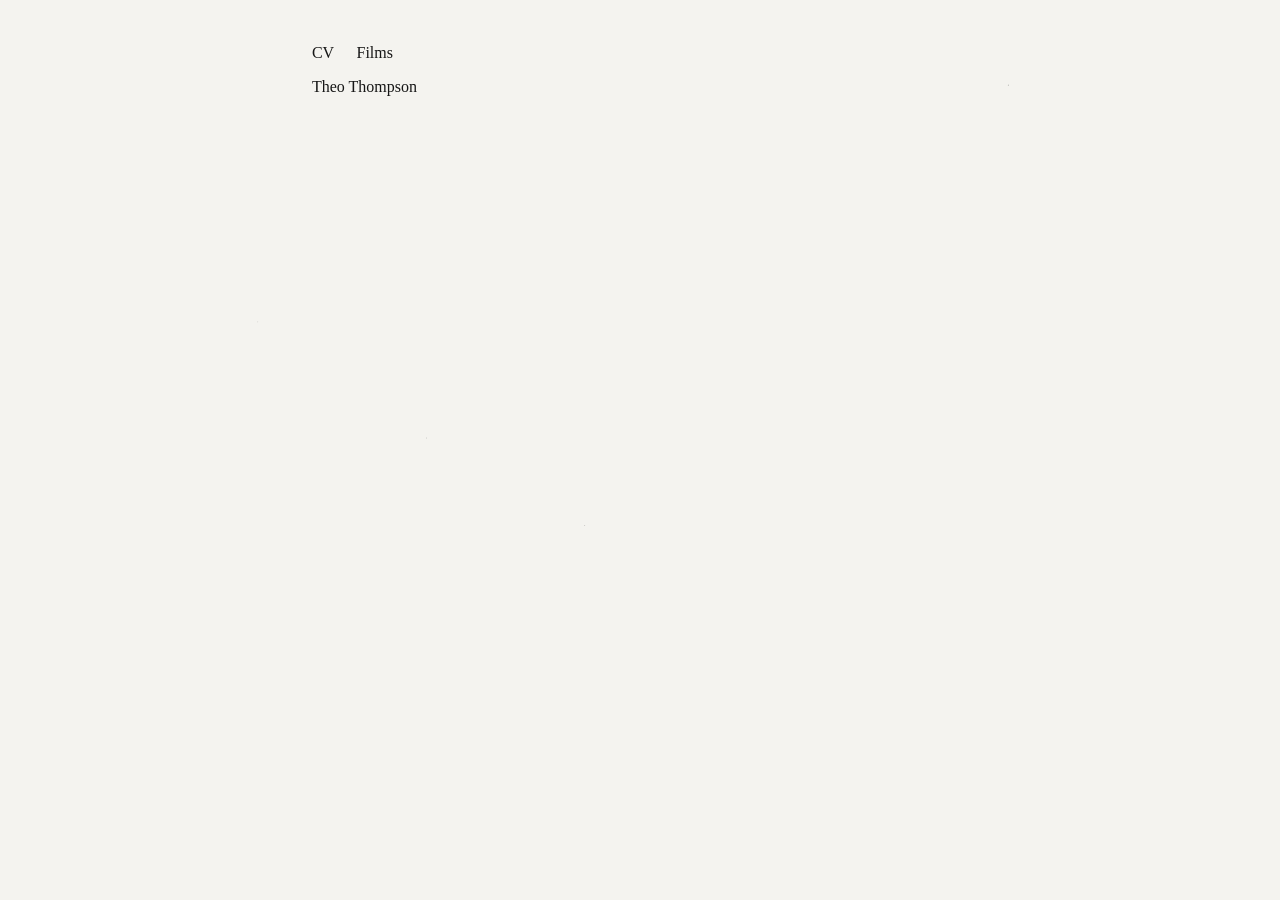
<file: index.html>
<!DOCTYPE html>
<html lang="en">
  <head>
    <meta charset="utf-8" />
    <meta name="viewport" content="width=device-width, initial-scale=1" />
    <title>Theo Thompson</title>
    <meta
      name="description"
      content="Theo Thompson. Born in Wellington, New Zealand. Lives and works in London, UK."
    />
    <meta name="theme-color" content="#f4f3ef" />
    <link rel="stylesheet" href="styles.css" />
    <script src="nav.js"></script>
    <link rel="icon" href="data:image/svg+xml,%3Csvg xmlns='http://www.w3.org/2000/svg' viewBox='0 0 32 32'%3E%3Ctext x='6' y='24' font-family='Times New Roman,Times,serif' font-size='22' fill='%23111'%3ET%3C/text%3E%3C/svg%3E" />
  </head>
  <body class="intro">
    <header>
      <nav class="pages" aria-label="Pages">
        <a href="cv.html">CV</a>
        <a href="films.html">Films</a>
      </nav>
      <h1><span>Theo Thompson</span></h1>
    </header>

    <canvas id="dust" aria-hidden="true"></canvas>
    <script src="film.js"></script>
    <script src="snake.js"></script>
  </body>
</html>
</file>
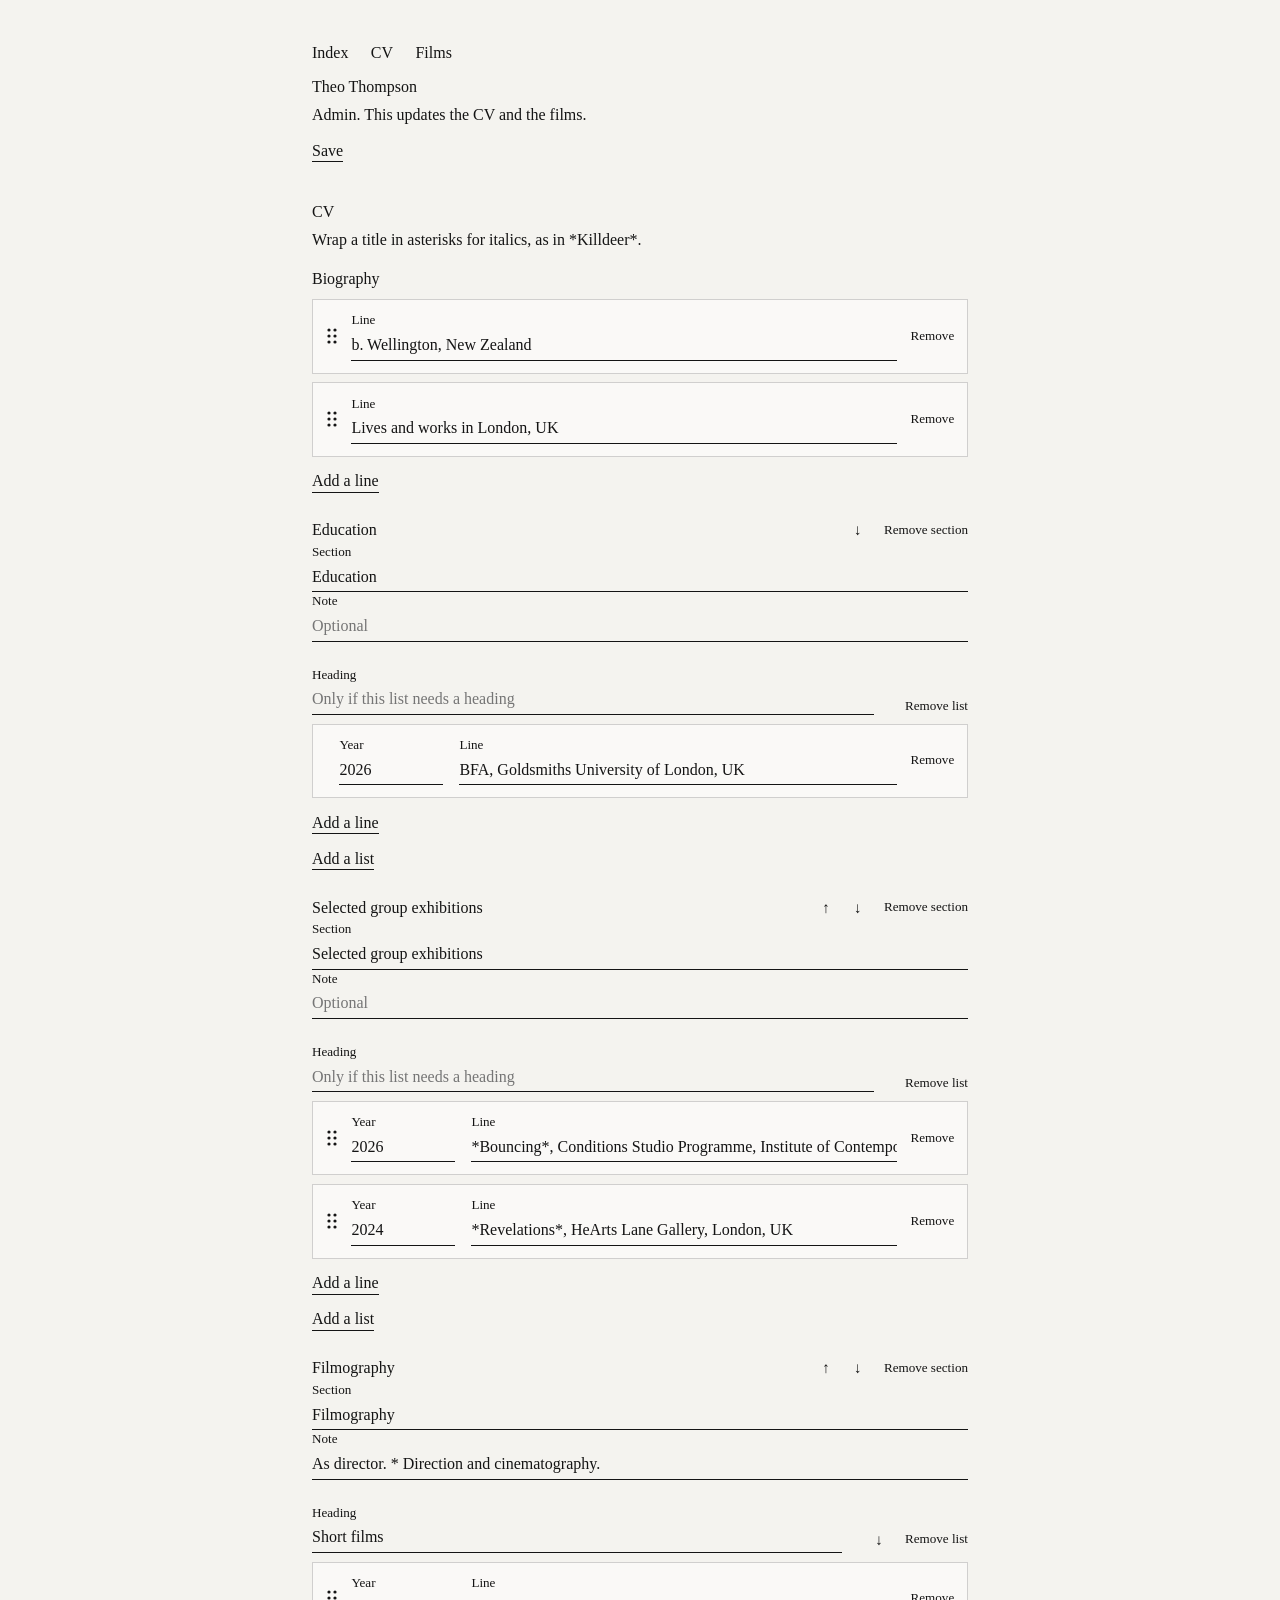
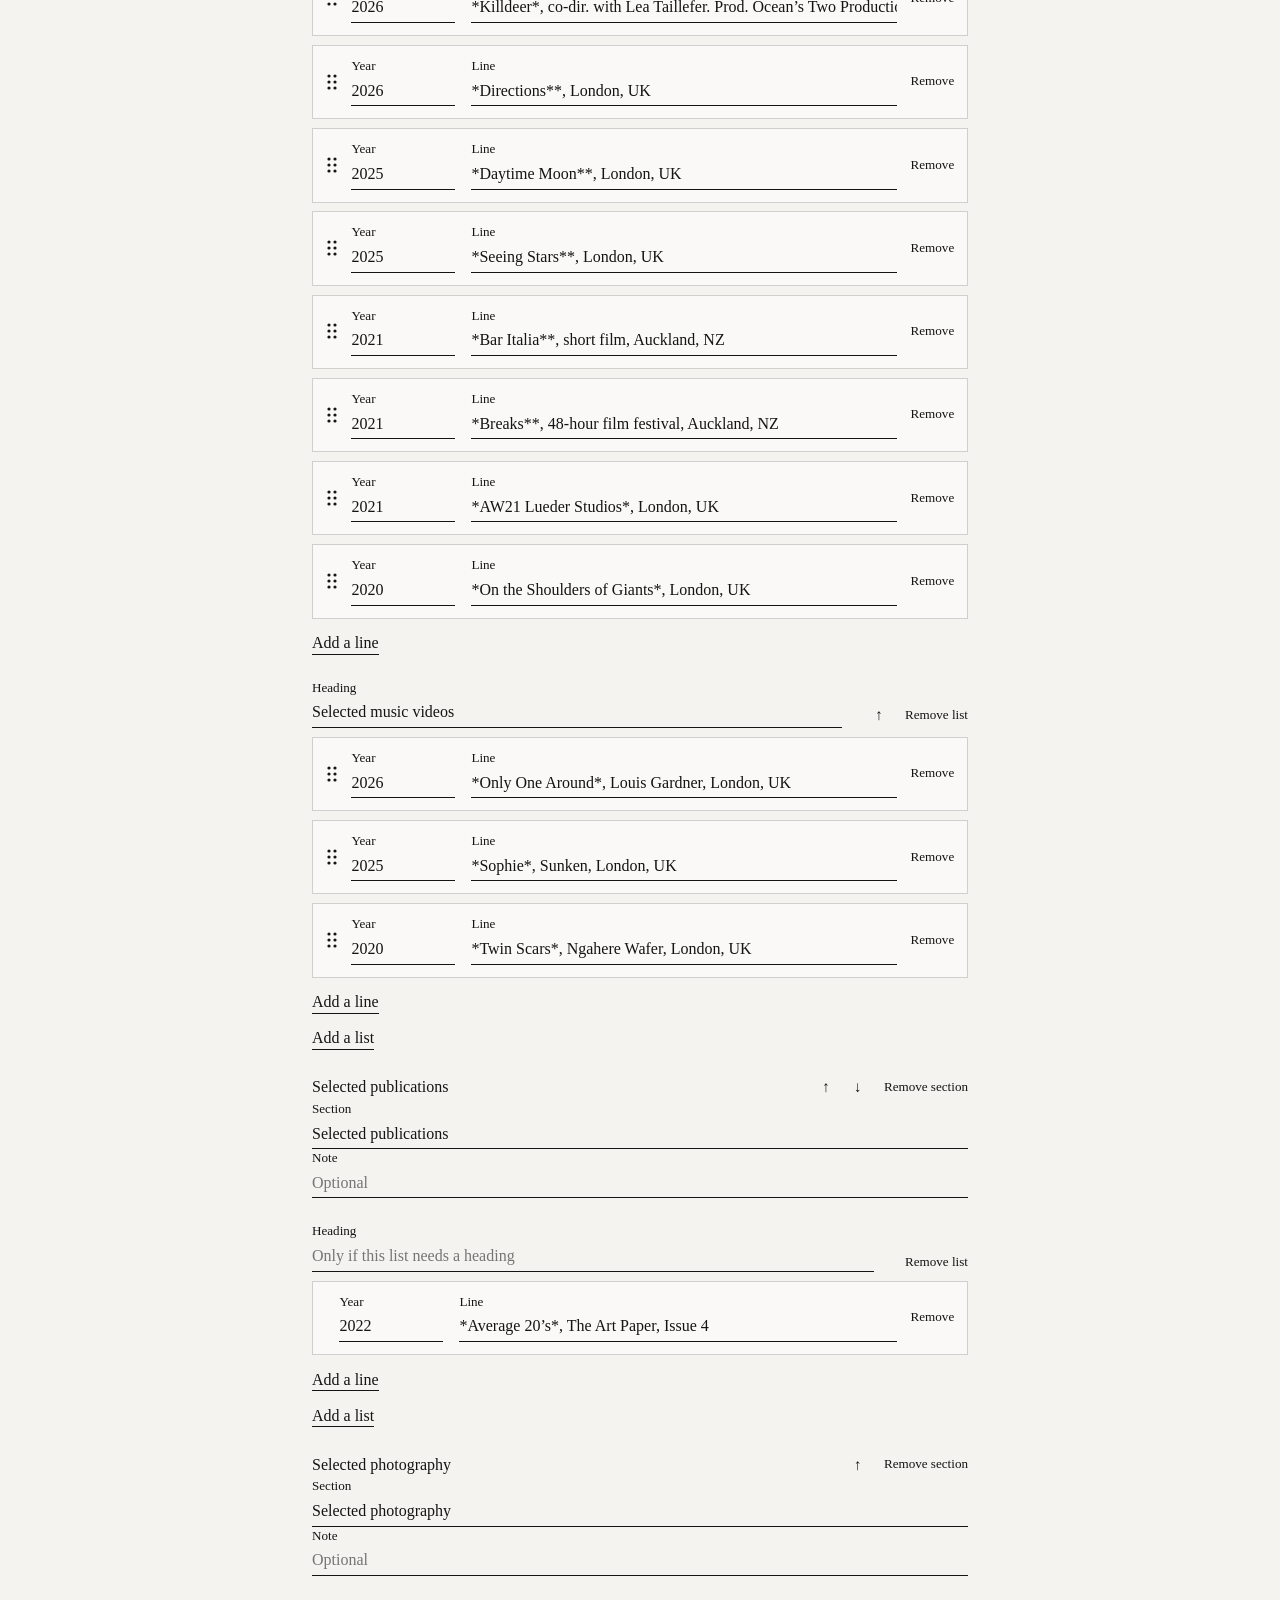
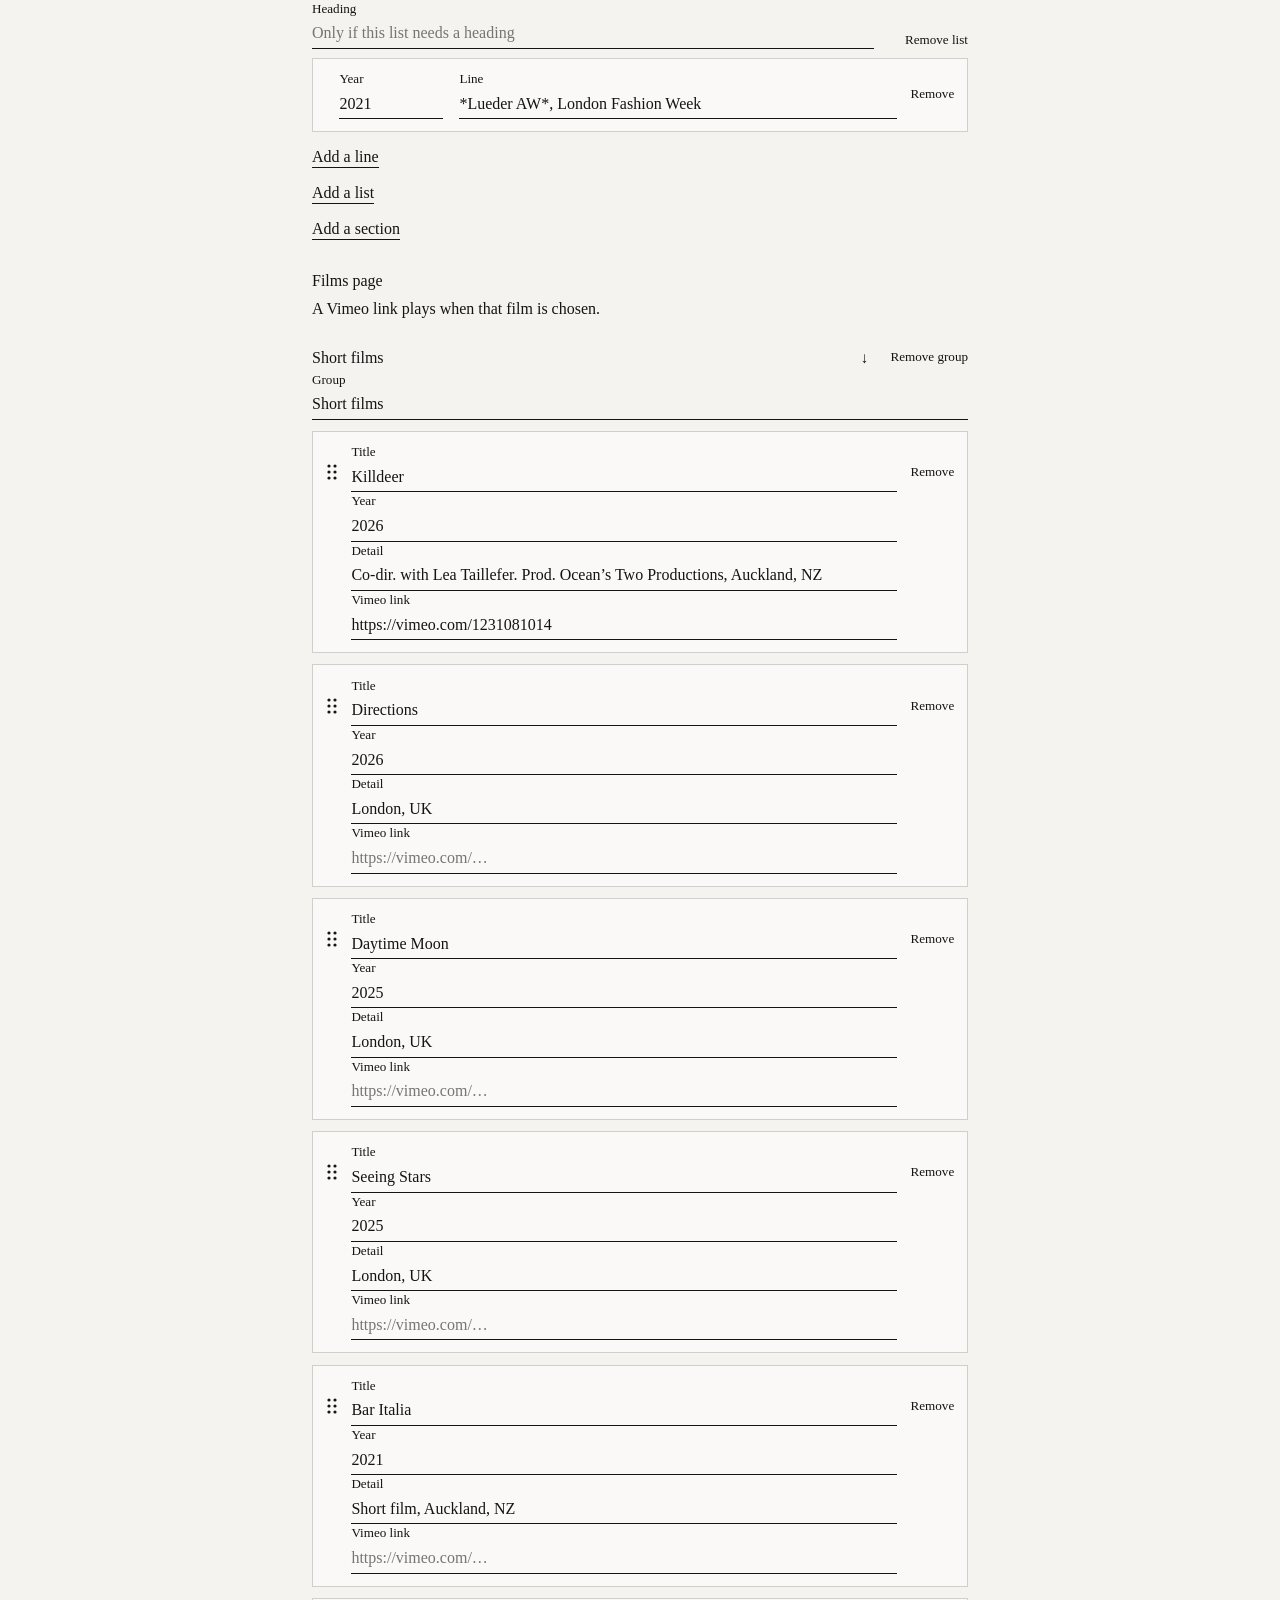
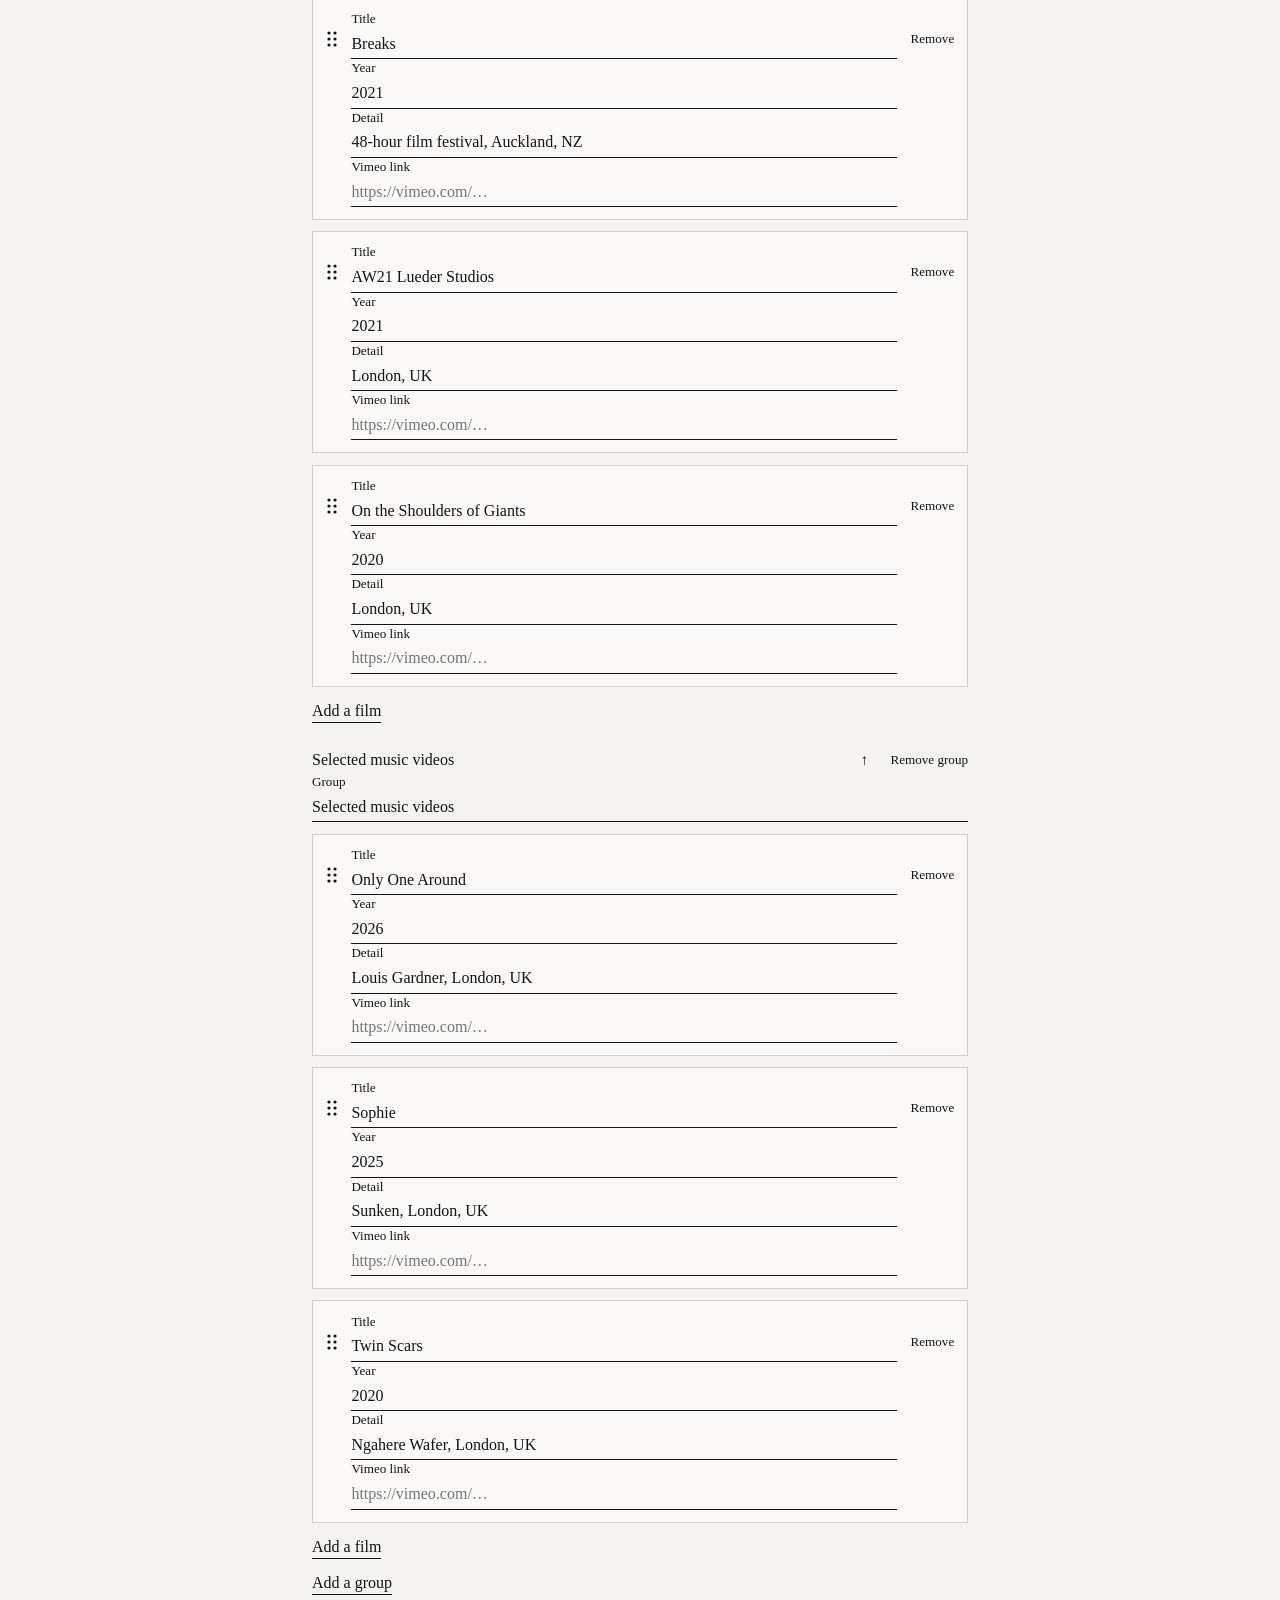
<file: admin.html>
<!DOCTYPE html>
<html lang="en">
  <head>
    <meta charset="utf-8" />
    <meta name="viewport" content="width=device-width, initial-scale=1" />
    <title>Admin — Theo Thompson</title>
    <meta name="robots" content="noindex" />
    <meta name="theme-color" content="#f4f3ef" />
    <link rel="stylesheet" href="styles.css" />
    <link rel="icon" href="data:image/svg+xml,%3Csvg xmlns='http://www.w3.org/2000/svg' viewBox='0 0 32 32'%3E%3Ctext x='6' y='24' font-family='Times New Roman,Times,serif' font-size='22' fill='%23111'%3ET%3C/text%3E%3C/svg%3E" />
  </head>
  <body class="admin">
    <header>
      <nav class="pages" aria-label="Pages">
        <a href="index.html">Index</a>
        <a href="cv.html">CV</a>
        <a href="films.html">Films</a>
      </nav>
      <h1><span>Theo Thompson</span></h1>
      <p>Admin. This updates the CV and the films.</p>
    </header>
    <main>
      <form id="editor" autocomplete="off">
        <div class="bar">
          <button class="save" type="submit">Save</button>
          <p id="status" role="status"></p>
        </div>
        <div id="fields"></div>
      </form>
    </main>
    <script src="admin.js"></script>
  </body>
</html>
</file>
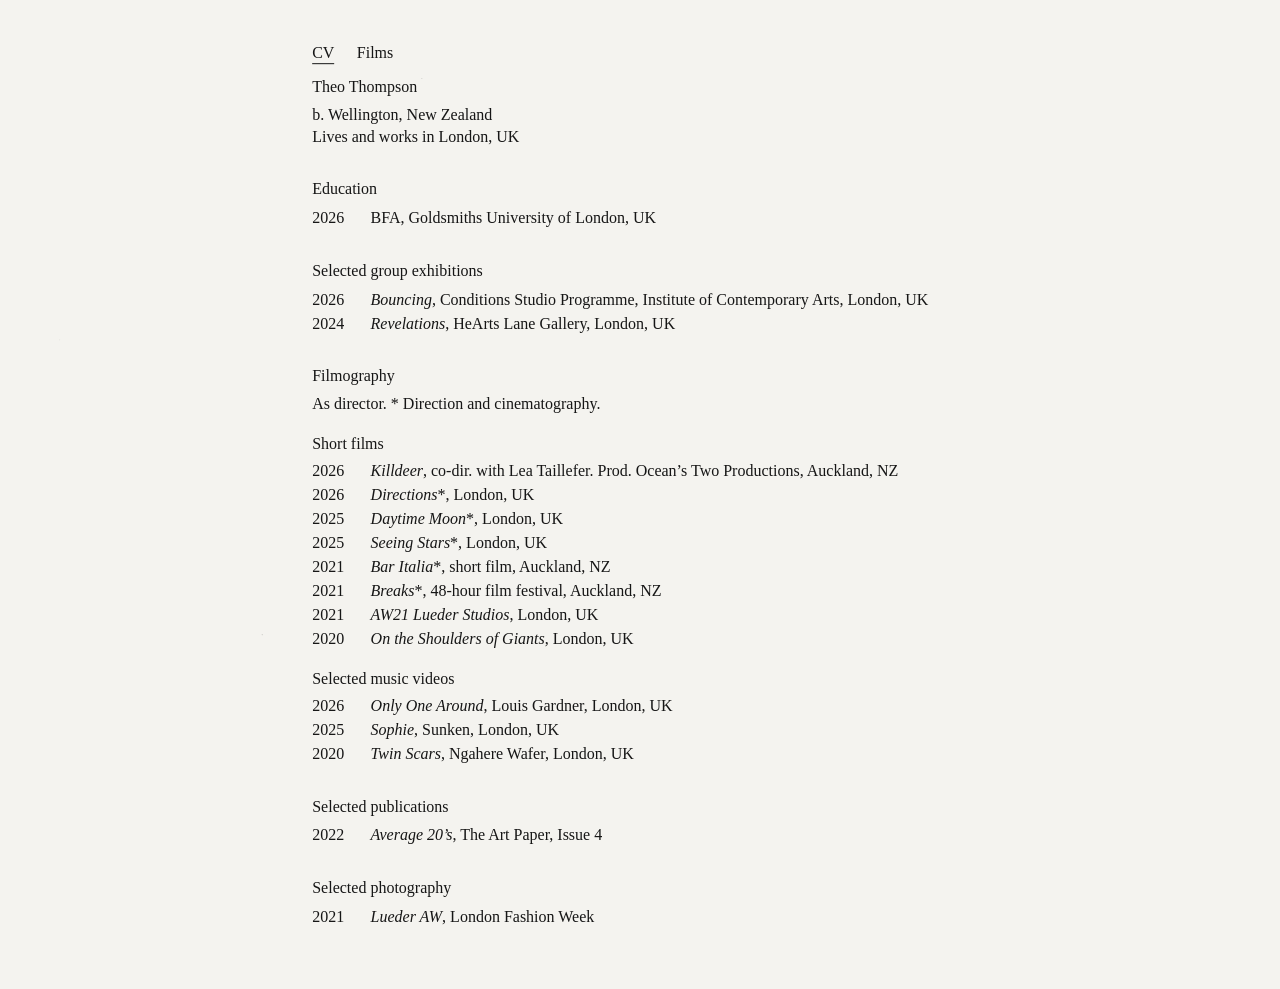
<file: cv.html>
<!DOCTYPE html>
<html lang="en">
  <head>
    <meta charset="utf-8" />
    <meta name="viewport" content="width=device-width, initial-scale=1" />
    <title>Theo Thompson</title>
    <meta
      name="description"
      content="Theo Thompson. Born in Wellington, New Zealand. Lives and works in London, UK."
    />
    <meta name="theme-color" content="#f4f3ef" />
    <link rel="stylesheet" href="styles.css" />
    <script src="nav.js"></script>
    <link rel="icon" href="data:image/svg+xml,%3Csvg xmlns='http://www.w3.org/2000/svg' viewBox='0 0 32 32'%3E%3Ctext x='6' y='24' font-family='Times New Roman,Times,serif' font-size='22' fill='%23111'%3ET%3C/text%3E%3C/svg%3E" />
  </head>
  <body class="cv">
    <header>
      <nav class="pages" aria-label="Pages">
        <a href="cv.html" aria-current="page">CV</a>
        <a href="films.html">Films</a>
      </nav>
      <h1><span>Theo Thompson</span></h1>
      <!-- content:bio -->
      <p>
        b. Wellington, New Zealand<br />
        Lives and works in London,&nbsp;UK
      </p>
      <!-- /content:bio -->
    </header>

    <!-- content:cv -->
    <main>
      <section id="education">
        <h2>Education</h2>
        <ul>
          <li>
            <time datetime="2026">2026</time>
            <p>BFA, Goldsmiths University of London,&nbsp;UK</p>
          </li>
        </ul>
      </section>
      <section id="exhibitions">
        <h2>Selected group exhibitions</h2>
        <ul>
          <li>
            <time datetime="2026">2026</time>
            <p><cite>Bouncing</cite>, Conditions Studio Programme, Institute of Contemporary Arts, London,&nbsp;UK</p>
          </li>
          <li>
            <time datetime="2024">2024</time>
            <p><cite>Revelations</cite>, HeArts Lane Gallery, London,&nbsp;UK</p>
          </li>
        </ul>
      </section>
      <section id="filmography">
        <h2>Filmography</h2>
        <p class="note">As director. * Direction and cinematography.</p>
        <h3>Short films</h3>
        <ul>
          <li>
            <time datetime="2026">2026</time>
            <p><cite>Killdeer</cite>, co-dir. with Lea Taillefer. Prod. Ocean’s Two Productions, Auckland,&nbsp;NZ</p>
          </li>
          <li>
            <time datetime="2026">2026</time>
            <p><cite>Directions</cite>*, London,&nbsp;UK</p>
          </li>
          <li>
            <time datetime="2025">2025</time>
            <p><cite>Daytime Moon</cite>*, London,&nbsp;UK</p>
          </li>
          <li>
            <time datetime="2025">2025</time>
            <p><cite>Seeing Stars</cite>*, London,&nbsp;UK</p>
          </li>
          <li>
            <time datetime="2021">2021</time>
            <p><cite>Bar Italia</cite>*, short film, Auckland,&nbsp;NZ</p>
          </li>
          <li>
            <time datetime="2021">2021</time>
            <p><cite>Breaks</cite>*, 48-hour film festival, Auckland,&nbsp;NZ</p>
          </li>
          <li>
            <time datetime="2021">2021</time>
            <p><cite>AW21 Lueder Studios</cite>, London,&nbsp;UK</p>
          </li>
          <li>
            <time datetime="2020">2020</time>
            <p><cite>On the Shoulders of Giants</cite>, London,&nbsp;UK</p>
          </li>
        </ul>
        <h3>Selected music videos</h3>
        <ul>
          <li>
            <time datetime="2026">2026</time>
            <p><cite>Only One Around</cite>, Louis Gardner, London,&nbsp;UK</p>
          </li>
          <li>
            <time datetime="2025">2025</time>
            <p><cite>Sophie</cite>, Sunken, London,&nbsp;UK</p>
          </li>
          <li>
            <time datetime="2020">2020</time>
            <p><cite>Twin Scars</cite>, Ngahere Wafer, London,&nbsp;UK</p>
          </li>
        </ul>
      </section>
      <section id="publications">
        <h2>Selected publications</h2>
        <ul>
          <li>
            <time datetime="2022">2022</time>
            <p><cite>Average 20’s</cite>, The Art Paper, Issue 4</p>
          </li>
        </ul>
      </section>
      <section id="photography">
        <h2>Selected photography</h2>
        <ul>
          <li>
            <time datetime="2021">2021</time>
            <p><cite>Lueder AW</cite>, London Fashion Week</p>
          </li>
        </ul>
      </section>
    </main>
    <!-- /content:cv -->

    <canvas id="dust" aria-hidden="true"></canvas>
    <script src="cv.js"></script>
    <script src="film.js"></script>
  </body>
</html>
</file>
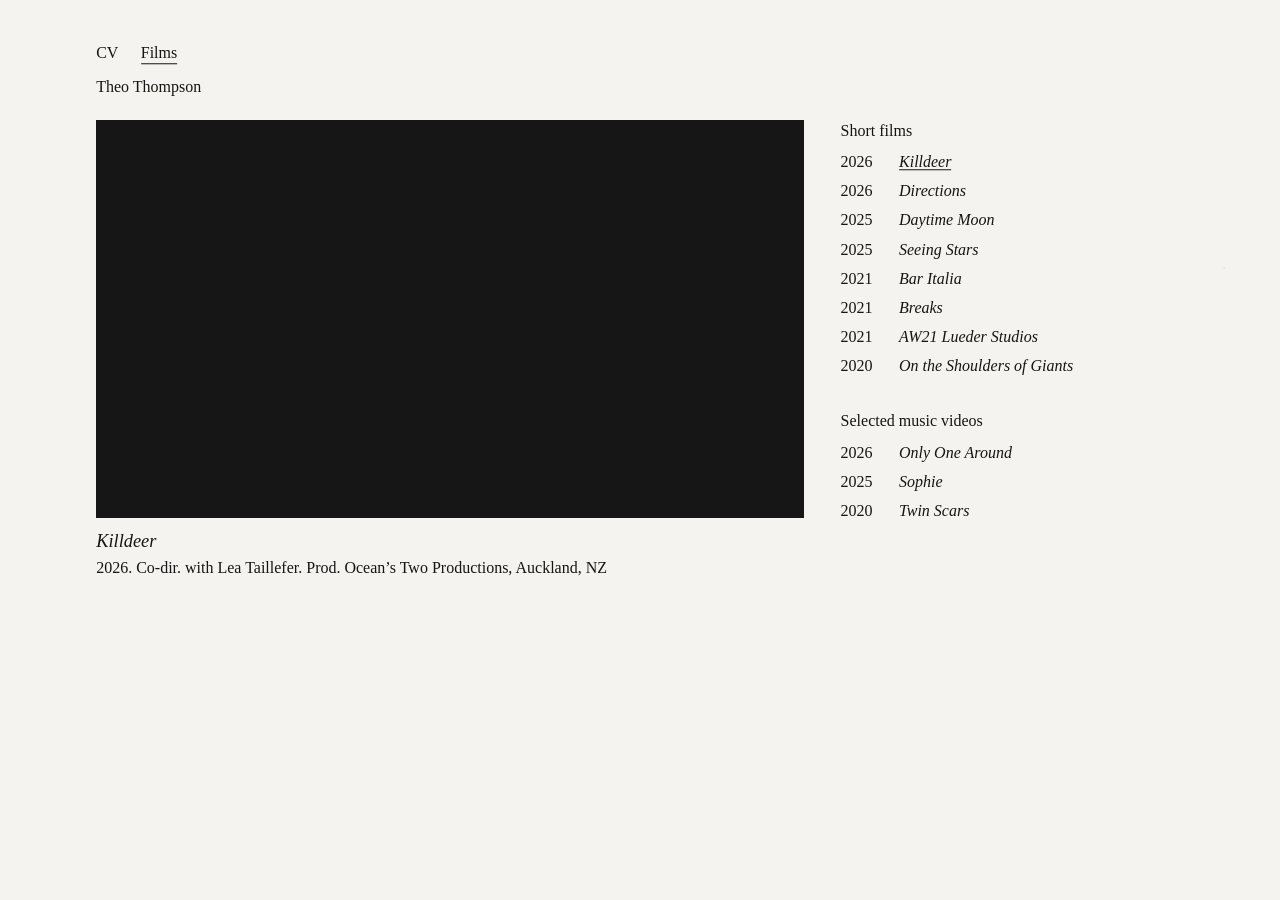
<file: films.html>
<!DOCTYPE html>
<html lang="en">
  <head>
    <meta charset="utf-8" />
    <meta name="viewport" content="width=device-width, initial-scale=1" />
    <title>Films — Theo Thompson</title>
    <meta
      name="description"
      content="Films and music videos by Theo Thompson."
    />
    <meta name="theme-color" content="#f4f3ef" />
    <link rel="stylesheet" href="styles.css" />
    <script src="nav.js"></script>
    <link rel="icon" href="data:image/svg+xml,%3Csvg xmlns='http://www.w3.org/2000/svg' viewBox='0 0 32 32'%3E%3Ctext x='6' y='24' font-family='Times New Roman,Times,serif' font-size='22' fill='%23111'%3ET%3C/text%3E%3C/svg%3E" />
  </head>
  <body class="films">
    <header>
      <nav class="pages" aria-label="Pages">
        <a href="cv.html">CV</a>
        <a href="films.html" aria-current="page">Films</a>
      </nav>
      <h1><span>Theo Thompson</span></h1>
    </header>

    <main class="theatre">
      <div class="reel">
      <div class="stage">
        <div class="screen">
          <iframe
            id="player"
            hidden
            title=""
            allow="autoplay; fullscreen; picture-in-picture"
            allowfullscreen
          ></iframe>
          <div class="slate" id="slate"></div>
        </div>
        <p class="now" id="now"></p>
        <p class="now-detail" id="detail"></p>
      </div>
      <div class="program" id="program"></div>
      </div>
    </main>

    <!-- content:films -->
    <script type="application/json" id="film-data">
      [
        {
          "label": "Short films",
          "films": [
            {
              "title": "Killdeer",
              "year": "2026",
              "detail": "Co-dir. with Lea Taillefer. Prod. Ocean’s Two Productions, Auckland, NZ",
              "vimeo": "https://vimeo.com/1231081014"
            },
            {
              "title": "Directions",
              "year": "2026",
              "detail": "London, UK",
              "vimeo": ""
            },
            {
              "title": "Daytime Moon",
              "year": "2025",
              "detail": "London, UK",
              "vimeo": ""
            },
            {
              "title": "Seeing Stars",
              "year": "2025",
              "detail": "London, UK",
              "vimeo": ""
            },
            {
              "title": "Bar Italia",
              "year": "2021",
              "detail": "Short film, Auckland, NZ",
              "vimeo": ""
            },
            {
              "title": "Breaks",
              "year": "2021",
              "detail": "48-hour film festival, Auckland, NZ",
              "vimeo": ""
            },
            {
              "title": "AW21 Lueder Studios",
              "year": "2021",
              "detail": "London, UK",
              "vimeo": ""
            },
            {
              "title": "On the Shoulders of Giants",
              "year": "2020",
              "detail": "London, UK",
              "vimeo": ""
            }
          ]
        },
        {
          "label": "Selected music videos",
          "films": [
            {
              "title": "Only One Around",
              "year": "2026",
              "detail": "Louis Gardner, London, UK",
              "vimeo": ""
            },
            {
              "title": "Sophie",
              "year": "2025",
              "detail": "Sunken, London, UK",
              "vimeo": ""
            },
            {
              "title": "Twin Scars",
              "year": "2020",
              "detail": "Ngahere Wafer, London, UK",
              "vimeo": ""
            }
          ]
        }
      ]
    </script>
    <!-- /content:films -->
    <canvas id="dust" aria-hidden="true"></canvas>
    <script src="films.js"></script>
    <script src="film.js"></script>
  </body>
</html>
</file>
<file: styles.css>
:root {
  color-scheme: light;
  --ink: #141414;
  --wx: 0px;
  --wy: 0px;
  --flick: 1;
}

* {
  box-sizing: border-box;
}

html {
  background: #f4f3ef;
}

body {
  margin: 0 auto;
  padding: 2.6rem 1.5rem 3.75rem;
  max-width: 44rem;
  overflow-x: clip;
  color: var(--ink);
  background: #f4f3ef;
  font-family: "Times New Roman", Times, serif;
  font-size: 1rem;
  font-weight: 400;
  line-height: 1.4;
}

main,
.program,
.now,
.now-detail,
header p,
h1 span,
.pages a {
  transform: translate(var(--wx), var(--wy));
  opacity: var(--flick);
}

h1 span,
.pages a {
  display: inline-block;
}

body.films main {
  transform: none;
  opacity: 1;
}

@view-transition {
  navigation: auto;
}

h1 {
  width: fit-content;
  view-transition-name: site-title;
}

.pages {
  width: fit-content;
  view-transition-name: site-nav;
}

::view-transition-old(root),
::view-transition-new(root) {
  mix-blend-mode: normal !important;
  animation-timing-function: cubic-bezier(0.33, 0, 0.2, 1);
}

::view-transition-old(root) {
  animation-duration: 0.16s;
}

::view-transition-new(root) {
  animation-duration: 0.2s;
}

::view-transition-group(film-screen) {
  z-index: 1;
  animation-duration: 0.2s;
  animation-timing-function: cubic-bezier(0.33, 0, 0.2, 1);
}

::view-transition-group(site-title),
::view-transition-group(site-nav) {
  z-index: 2;
  animation-duration: 0.2s;
  animation-timing-function: cubic-bezier(0.33, 0, 0.2, 1);
}

::view-transition-old(film-screen),
::view-transition-new(film-screen) {
  width: 100%;
  height: 100%;
  mix-blend-mode: normal !important;
}

::view-transition-new(film-screen) {
  animation: film-box-in 0.28s cubic-bezier(0.33, 0, 0.2, 1) both;
}

::view-transition-old(film-screen) {
  animation: film-box-out 0.14s cubic-bezier(0, 0, 0.2, 1) both;
}

@keyframes film-box-in {
  from {
    clip-path: inset(0 18% 0 0);
    transform: translate3d(0.7rem, 0, 0);
    opacity: 1;
  }

  to {
    clip-path: inset(0 0 0 0);
    transform: translate3d(0, 0, 0);
    opacity: 1;
  }
}

@keyframes film-box-out {
  from {
    clip-path: inset(0 0 0 0);
    transform: translate3d(0, 0, 0);
    opacity: 1;
  }

  to {
    clip-path: inset(0 100% 0 0);
    transform: translate3d(0.7rem, 0, 0);
    opacity: 0;
  }
}

::view-transition-old(site-title),
::view-transition-old(site-nav) {
  animation: none;
  opacity: 0;
}

::view-transition-new(site-title),
::view-transition-new(site-nav) {
  animation: none;
  mix-blend-mode: normal;
}

h1,
h2,
h3,
p {
  margin: 0;
  font-size: inherit;
  font-weight: 400;
}

header p {
  margin-top: 0.35rem;
}

body.cv.reveal:not(.play) header p,
body.cv.reveal:not(.play) main {
  opacity: 0;
}

body.cv.play .ch {
  animation: appear-down 0.28s cubic-bezier(0.33, 0, 0.2, 1) backwards;
  animation-delay: var(--d, 0ms);
}

.sr {
  position: absolute;
  width: 1px;
  height: 1px;
  margin: -1px;
  padding: 0;
  overflow: hidden;
  clip: rect(0, 0, 0, 0);
  white-space: nowrap;
  border: 0;
}

@keyframes appear-down {
  0% {
    opacity: 0;
    translate: -0.04em -0.34em;
  }

  22% {
    opacity: 1;
    translate: 0.035em -0.2em;
  }

  48% {
    opacity: 0.99;
    translate: -0.03em -0.09em;
  }

  74% {
    opacity: 1;
    translate: 0.02em -0.03em;
  }

  100% {
    opacity: 1;
    translate: 0 0;
  }
}

.pages {
  margin: 0 0 0.75rem;
}

.pages a {
  color: inherit;
  text-decoration: none;
  background-image: linear-gradient(currentColor, currentColor);
  background-position: 0 100%;
  background-repeat: no-repeat;
  background-size: 0 1px;
  transition: background-size 0.4s ease;
}

.pages a + a {
  margin-left: 1.15rem;
}

.pages a:hover,
.pages a[aria-current="page"] {
  background-size: 100% 1px;
}

a:focus-visible,
button:focus-visible {
  outline: 1px solid var(--ink);
  outline-offset: 3px;
}

h2 {
  margin: 1.85rem 0 0.35rem;
}

h3 {
  margin: 1.05rem 0 0.25rem;
}

.note {
  margin-bottom: 0.2rem;
}

ul {
  list-style: none;
  margin: 0;
  padding: 0;
}

li {
  display: grid;
  grid-template-columns: 5ch minmax(0, 1fr);
  column-gap: 1.15rem;
  padding: 0.05rem 0;
}

cite {
  font-style: italic;
}

#dust {
  position: fixed;
  inset: 0;
  width: 100%;
  height: 100%;
  pointer-events: none;
  z-index: 3;
}

.slate {
  z-index: 2;
}

.theatre {
  margin-top: 1.35rem;
}

.screen {
  position: relative;
  aspect-ratio: 16 / 9;
  background: #161616;
  view-transition-name: film-screen;
}

.screen iframe,
.slate {
  position: absolute;
  inset: 0;
  width: 100%;
  height: 100%;
  border: 0;
}

.slate:not([hidden]) {
  display: grid;
}

.slate {
  align-content: center;
  justify-items: center;
  gap: 0.35rem;
  padding: 1.5rem;
  color: #f4f3ef;
  text-align: center;
}

.slate cite {
  font-size: 1.35rem;
}

.slate p + p {
  font-size: 0.92rem;
}

.now,
.now-detail,
.slate,
.screen iframe {
  transition: opacity 0.32s ease;
}

.stage.is-fading .now,
.stage.is-fading .now-detail,
.stage.is-fading .slate,
.stage.is-fading .screen iframe {
  opacity: 0;
}

.now {
  margin-top: 0.65rem;
}

.now cite {
  font-size: 1.15rem;
}

.now-detail {
  margin-top: 0.15rem;
}

.program h2:first-child {
  margin-top: 0;
}

.program li {
  display: block;
}

.program button {
  display: grid;
  grid-template-columns: 5ch minmax(0, 1fr);
  column-gap: 1.15rem;
  width: 100%;
  margin: 0;
  padding: 0.16rem 0;
  border: 0;
  background: transparent;
  color: inherit;
  font: inherit;
  text-align: left;
  cursor: pointer;
}

.program button cite {
  text-decoration: none;
  background-image: linear-gradient(currentColor, currentColor);
  background-position: 0 100%;
  background-repeat: no-repeat;
  background-size: 0 1px;
  transition: background-size 0.4s ease;
}

.program button:hover cite,
.program button[aria-current="true"] cite {
  background-size: 100% 1px;
}

@media (min-width: 860px) {
  body.films header,
  .theatre {
    width: min(68rem, calc(100vw - 3rem));
    margin-left: calc(50% - min(34rem, 50vw - 1.5rem));
  }

  .reel {
    display: grid;
    grid-template-columns: minmax(0, 1.65fr) minmax(16rem, 0.8fr);
    column-gap: 2.25rem;
    align-items: start;
  }

  .program {
    position: sticky;
    top: 1.5rem;
    max-height: calc(100vh - 3rem);
    overflow: auto;
  }
}

@media (max-width: 859px) {
  .program {
    margin-top: 2rem;
  }

  .program h2:first-child {
    margin-top: 0;
  }
}

@media (max-width: 480px) {
  body {
    padding: 1.75rem 1.1rem 3rem;
    font-size: 0.92rem;
  }

  li {
    column-gap: 0.75rem;
  }
}

@media (prefers-reduced-motion: reduce) {
  main,
  .program,
  .now,
  .now-detail,
  header p,
  h1 span,
  .pages a {
    transform: none;
    opacity: 1;
  }

  body.cv.reveal:not(.play) header p,
  body.cv.reveal:not(.play) main {
    opacity: 1;
  }

  body.cv.play .ch {
    animation: none;
  }

  *,
  *::before,
  *::after {
    transition: none !important;
  }

  ::view-transition-group(*),
  ::view-transition-old(*),
  ::view-transition-new(*) {
    animation: none !important;
  }
}

body.admin .bar {
  position: sticky;
  top: 0;
  z-index: 4;
  display: flex;
  gap: 1.15rem;
  align-items: baseline;
  padding: 0.45rem 0 0.55rem;
  background: #f4f3ef;
}

body.admin .bar .save {
  margin: 0;
}

body.admin #status {
  min-height: 1.4em;
}

body.admin .hint {
  margin-top: 0.3rem;
}

body.admin .section,
body.admin .group,
body.admin .block {
  margin-top: 1.15rem;
}

body.admin .head {
  display: flex;
  align-items: baseline;
  justify-content: space-between;
  gap: 1rem 1.5rem;
  margin-top: 1.5rem;
}

body.admin .head:has(label) {
  align-items: end;
}

body.admin .head h3,
body.admin .head .moves {
  margin: 0;
}

body.admin .head label {
  flex: 1;
  min-width: 0;
}

body.admin .line,
body.admin .entry {
  display: grid;
  grid-template-columns: auto minmax(0, 1fr) auto;
  column-gap: 0.85rem;
  align-items: center;
  margin-top: 0.55rem;
  padding: 0.7rem 0.8rem 0.75rem;
  border: 1px solid rgba(20, 20, 20, 0.18);
  background: rgba(255, 255, 255, 0.55);
}

body.admin .entry {
  align-items: start;
  margin-top: 0.7rem;
}

body.admin .line > :not(.grip):not(.remove),
body.admin .entry > :not(.grip):not(.remove) {
  grid-column: 2;
  min-width: 0;
}

body.admin .line > .grip,
body.admin .entry > .grip,
body.admin .line > .remove,
body.admin .entry > .remove {
  grid-row: 1;
}

body.admin .line > .grip,
body.admin .entry > .grip {
  grid-column: 1;
}

body.admin .line > .remove,
body.admin .entry > .remove {
  grid-column: 3;
  margin: 0;
}

body.admin .entry > .grip,
body.admin .entry > .remove {
  margin-top: 1.25rem;
}

body.admin .line.dragging,
body.admin .entry.dragging {
  opacity: 0.4;
}

body.admin .line.drop-target,
body.admin .entry.drop-target {
  border-color: #141414;
  background: #fff;
}

body.admin .row {
  display: grid;
  grid-template-columns: 6.5rem minmax(0, 1fr);
  column-gap: 1rem;
  row-gap: 0.7rem;
}

body.admin label {
  display: grid;
  gap: 0.12rem;
}

body.admin label span {
  font-size: 0.82rem;
}

body.admin input {
  width: 100%;
  margin: 0;
  padding: 0.15rem 0 0.2rem;
  border: 0;
  border-bottom: 1px solid var(--ink);
  border-radius: 0;
  background: transparent;
  color: inherit;
  font: inherit;
  font-size: 1rem;
}

body.admin input:focus-visible {
  outline: 1px solid var(--ink);
  outline-offset: 3px;
}

body.admin button,
body.admin input,
body.admin h2,
body.admin h3 {
  scroll-margin-top: 3.4rem;
}

body.admin button {
  border: 0;
  background-color: transparent;
  background-image: linear-gradient(currentColor, currentColor);
  background-position: 0 100%;
  background-repeat: no-repeat;
  background-size: 100% 1px;
  color: inherit;
  font: inherit;
  padding: 0;
  cursor: pointer;
}

body.admin button:disabled {
  opacity: 0.3;
  cursor: default;
}

body.admin .moves {
  display: flex;
  flex: none;
  align-items: center;
  gap: 0.35rem;
  margin: 0 0 0.2rem;
}

body.admin .grip {
  width: 12px;
  height: 18px;
  padding: 0;
  background-color: transparent;
  background-image: url("data:image/svg+xml,%3Csvg xmlns='http://www.w3.org/2000/svg' width='12' height='18' viewBox='0 0 12 18'%3E%3Cg fill='%23141414'%3E%3Ccircle cx='3' cy='3' r='1.6'/%3E%3Ccircle cx='9' cy='3' r='1.6'/%3E%3Ccircle cx='3' cy='9' r='1.6'/%3E%3Ccircle cx='9' cy='9' r='1.6'/%3E%3Ccircle cx='3' cy='15' r='1.6'/%3E%3Ccircle cx='9' cy='15' r='1.6'/%3E%3C/g%3E%3C/svg%3E");
  background-repeat: no-repeat;
  background-position: center;
  background-size: 12px 18px;
  cursor: grab;
}

body.admin .grip:active {
  cursor: grabbing;
}

body.admin .shift {
  display: inline-grid;
  place-items: center;
  width: 1.65rem;
  height: 1.65rem;
  padding: 0;
  background-image: none;
  font-size: 0.95rem;
  line-height: 1;
}

body.admin .shift:hover,
body.admin .shift:focus-visible {
  background: var(--ink);
  color: #f4f3ef;
}

body.admin .remove {
  margin-left: 0.45rem;
  background-size: 0 1px;
  font-size: 0.82rem;
}

body.admin .remove:hover,
body.admin .remove:focus-visible {
  background-size: 100% 1px;
}

body.admin .add {
  margin-top: 0.85rem;
}

body.admin .gate {
  display: grid;
  gap: 0.9rem;
  max-width: 18rem;
  margin-top: 1.5rem;
}

body.admin .gate button {
  justify-self: start;
}

@media (max-width: 480px) {
  body.admin .row {
    grid-template-columns: 1fr;
  }

  body.admin .head {
    flex-wrap: wrap;
  }
}

.snake {
  position: fixed;
  inset: 0;
  z-index: 5;
  display: flex;
  flex-direction: column;
  padding: 2.6rem 1.5rem 2rem;
  background: #f4f3ef;
  color: var(--ink);
}

.snake-bar,
.snake-note {
  width: min(100%, 44rem);
  margin-left: auto;
  margin-right: auto;
}

.snake-bar {
  display: flex;
  justify-content: space-between;
  align-items: baseline;
  margin-bottom: 1.25rem;
}

.snake-close {
  border: 0;
  padding: 0;
  background-color: transparent;
  background-image: linear-gradient(currentColor, currentColor);
  background-position: 0 100%;
  background-repeat: no-repeat;
  background-size: 0 1px;
  color: inherit;
  font: inherit;
  cursor: pointer;
  transition: background-size 0.4s ease;
}

.snake-close:hover {
  background-size: 100% 1px;
}

.snake canvas {
  display: block;
  margin: 0 auto;
  outline: 1px solid #141414;
}

.snake-note {
  margin-top: 0.75rem;
}

@media print {
  #dust,
  .snake {
    display: none;
  }

  body {
    transform: none;
    opacity: 1;
    padding: 0;
    max-width: none;
    background: white;
  }
}
</file>
